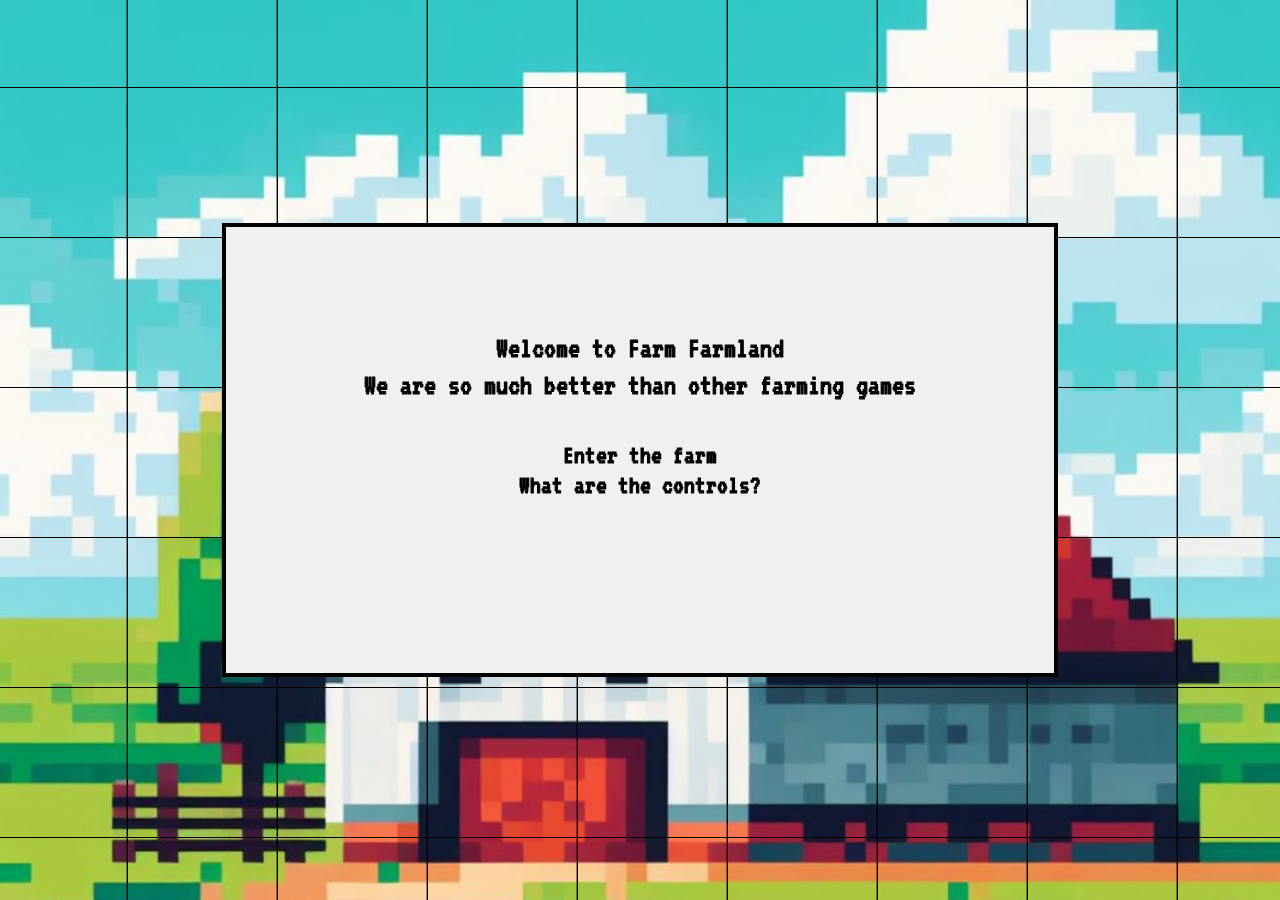
<file: index.html>
<!DOCTYPE html>
<html lang="en">
  <head>
    <script src="lib/p5.min.js"></script>
    <script src="lib/addons/p5.sound.min.js"></script>
    <link rel="stylesheet" type="text/css" href="style.css">
    <meta charset="utf-8" />
    <meta meta name="viewport" content="width=device-width, initial-scale=1, maximum-scale=1, user-scalable=no">

  </head>
  <body>
    <script src="scripts/map.js"></script>
    <script src="scripts/class.js"></script>
    <script src="scripts/dialogue.js"></script>
    <script src="scripts/init.js"></script>
    <script src="scripts/function.js"></script>
    <script src="scripts/main.js"></script>
    </iframe> 
  </body>
</html>
</file>
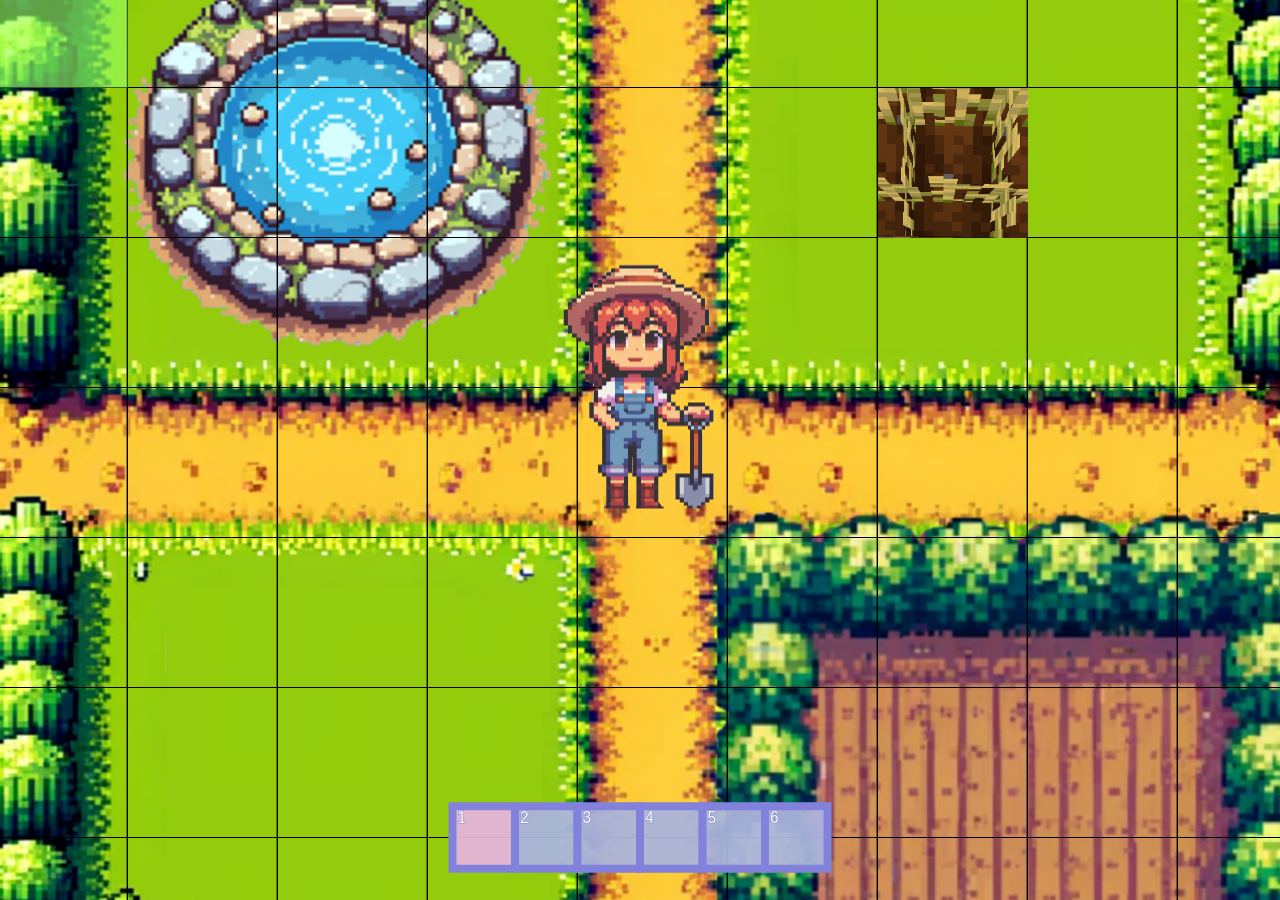
<file: farmingGame/index.html>
<!DOCTYPE html>
<html lang="en">
  <head>
    <script src="../lib/p5.min.js"></script>
    <script src="../lib/addons/p5.sound.min.js"></script>
    <link rel="preconnect" href="https://fonts.googleapis.com">
    <link rel="preconnect" href="https://fonts.gstatic.com" crossorigin>
    <link href="https://fonts.googleapis.com/css2?family=Press+Start+2P&display=swap" rel="stylesheet">
    <link rel="stylesheet" type="text/css" href="style.css">
    <meta charset="utf-8" />
    <meta meta name="viewport" content="width=device-width, initial-scale=1, maximum-scale=1, user-scalable=no">

  </head>
  <body>
    <!-- order matters!. preload first, load maps, initialize vars, run main script -->
    <script src="scripts/main.js"></script>
  </body>
</html>
</file>
<file: style.css>
html, body {
    margin: 0;
    padding: 0;
    background-color: rgb(171, 207, 203);
    font-size: 16px;
}
canvas {
    display: block;
}
video{
    
    display: none;
}
@font-face {
    font-family: 'retro';
    src: URL('assets/VT323/VT323-Regular.ttf') format('truetype');
    
  }
</file>
<file: farmingGame/style.css>
html, body {
    margin: 0;
    padding: 0;
    background-color: rgb(171, 207, 203);
    font-size: 16px;
}
canvas {
    display: block;
}
video{
    
    display: none;
}
</file>
